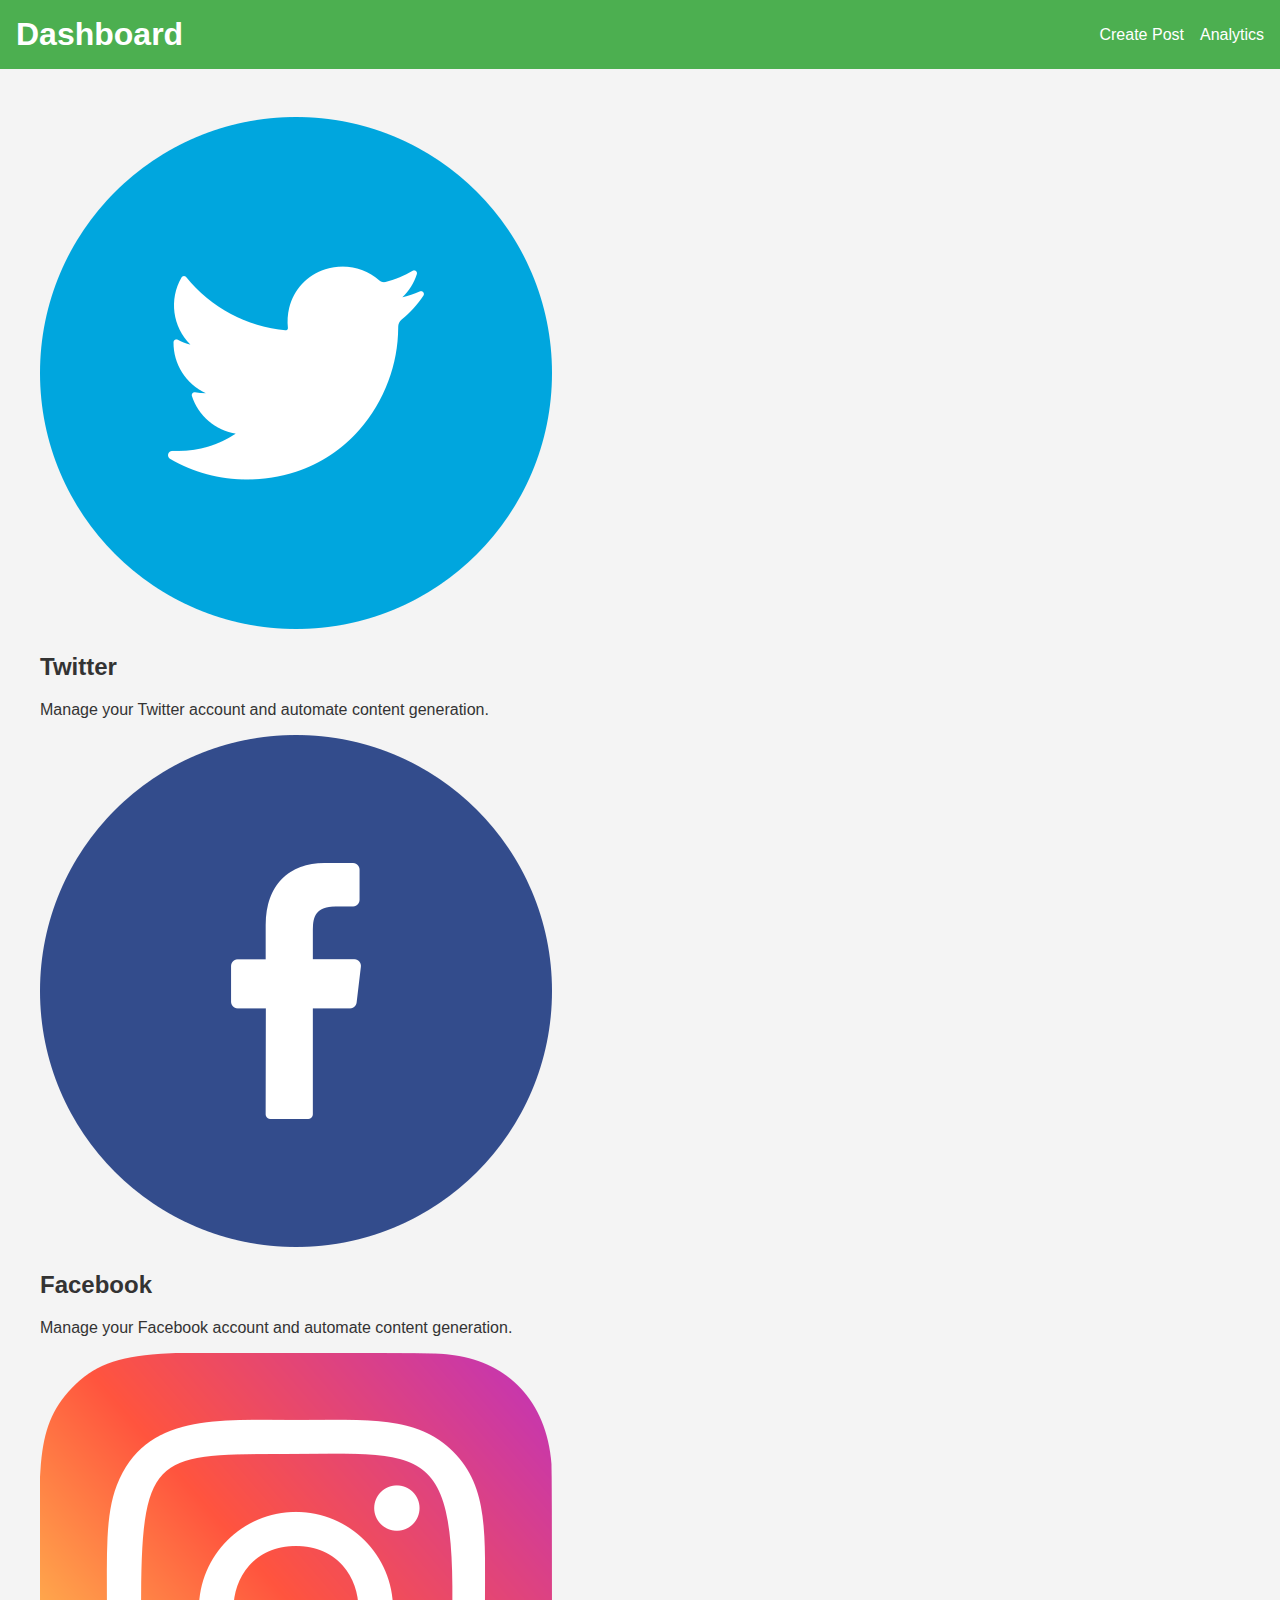
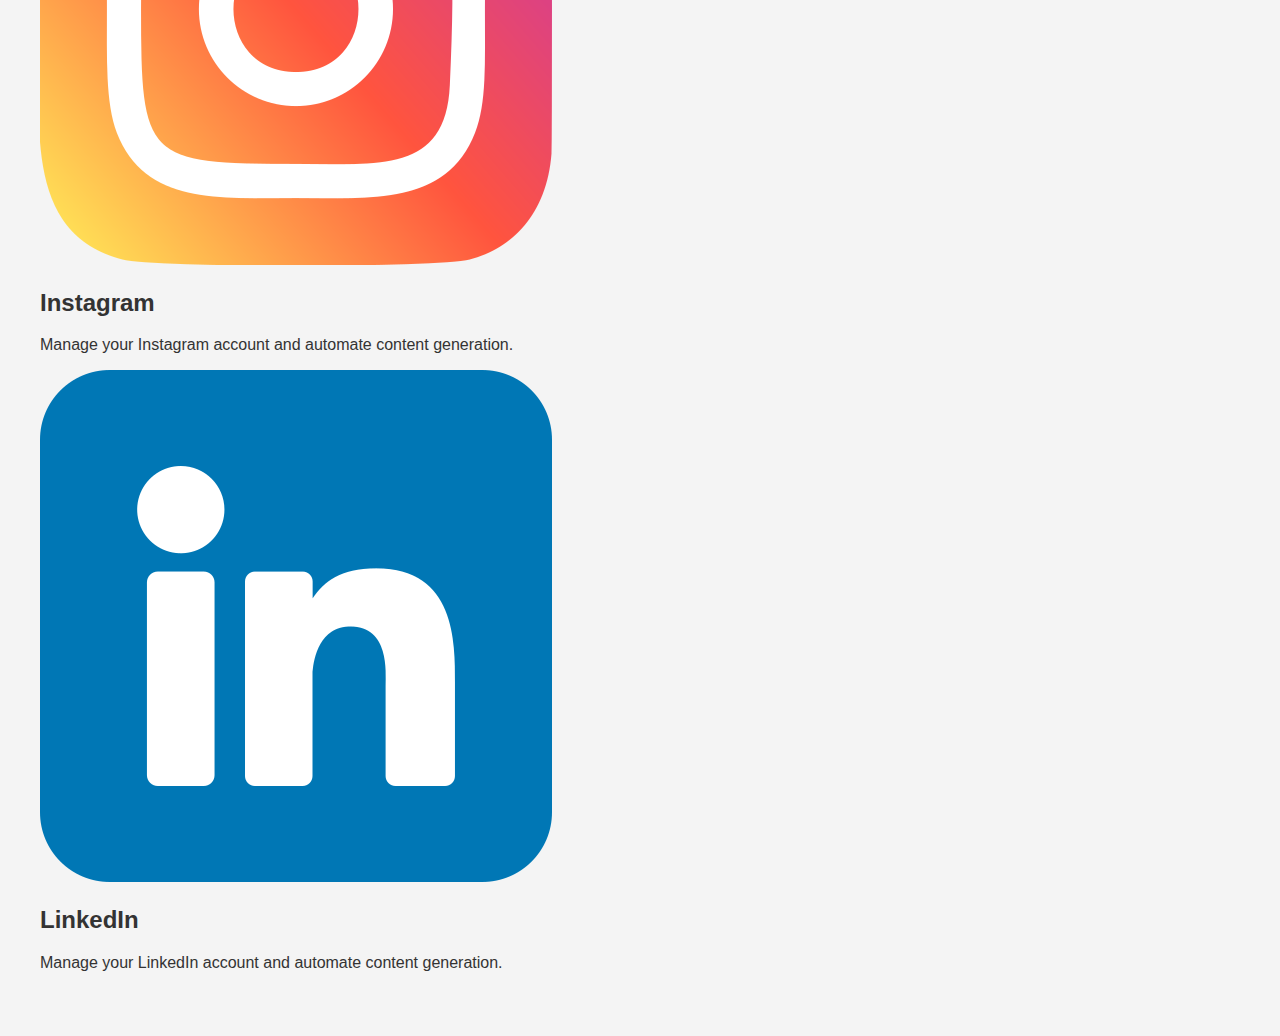
<file: index.html>
<!DOCTYPE html>
<html lang="en">
<head>
  <meta charset="UTF-8">
  <meta name="viewport" content="width=device-width, initial-scale=1.0">
  <link rel="stylesheet" href="styles.css">
  <title>SubSocial: Shipping @ S3</title>
</head>
<body>
  <header>
    <h1>Dashboard</h1>
    <nav>
      <a href="create-post.html">Create Post</a>
      <a href="analytics.html">Analytics</a>
    </nav>
  </header>

  <main>
    <div class="card">
      <img src="twitter.png" alt="Twitter">
      <h2>Twitter</h2>
      <p>Manage your Twitter account and automate content generation.</p>
    </div>

    <div class="card">
      <img src="facebook.png" alt="Facebook">
      <h2>Facebook</h2>
      <p>Manage your Facebook account and automate content generation.</p>
    </div>

    <div class="card">
      <img src="instagram.png" alt="Instagram">
      <h2>Instagram</h2>
      <p>Manage your Instagram account and automate content generation.</p>
    </div>

    <div class="card">
      <img src="linkedin.png" alt="LinkedIn">
      <h2>LinkedIn</h2>
      <p>Manage your LinkedIn account and automate content generation.</p>
    </div>
  </main>
</body>
</html>
</file>
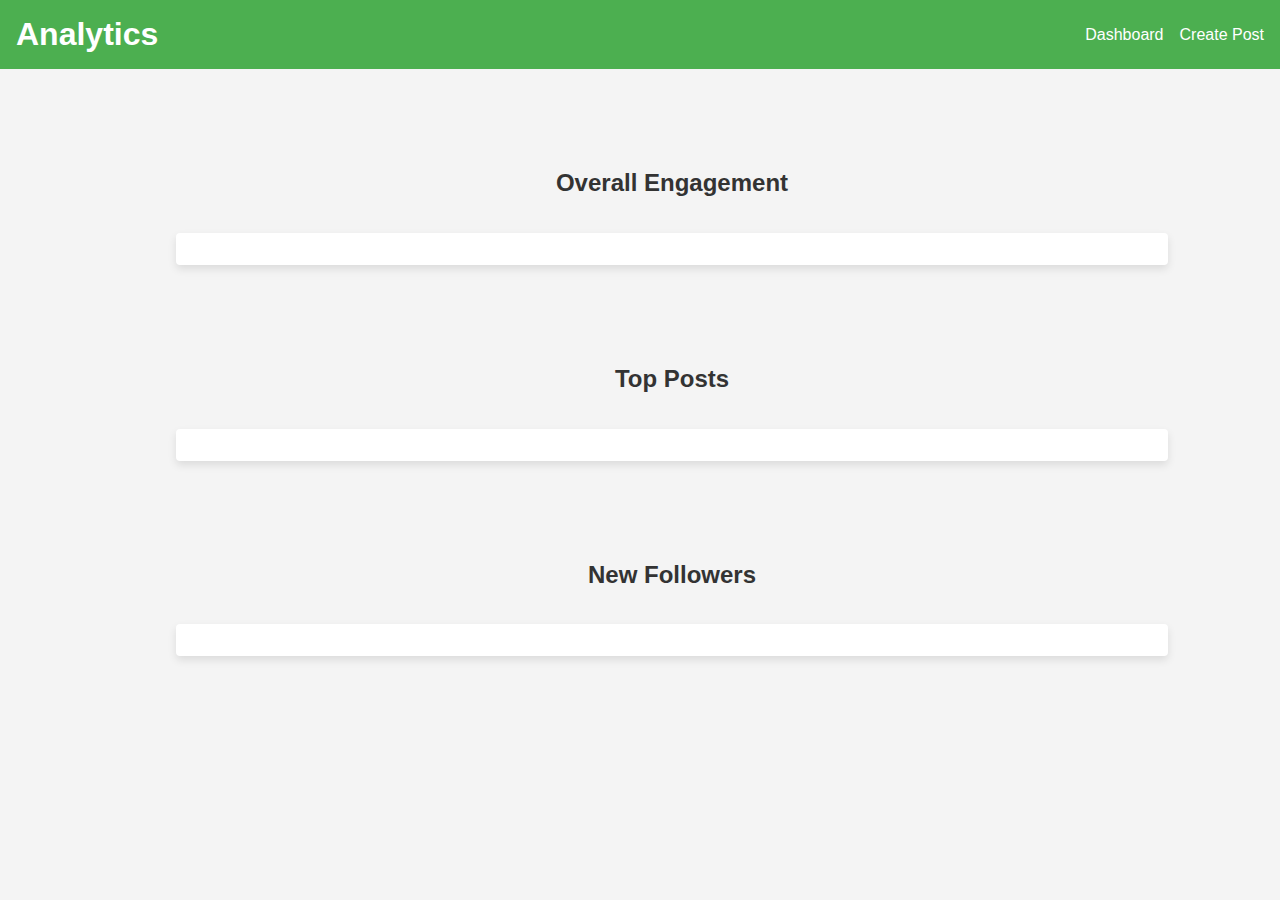
<file: analytics.html>
<!DOCTYPE html>
<html lang="en">
<head>
  <meta charset="UTF-8">
  <meta name="viewport" content="width=device-width, initial-scale=1.0">
  <link rel="stylesheet" href="styles.css">
  <script src="charts.js"></script>
  <title>SubSocial: Shipping @ S3</title>
</head>
<body>
  <header>
    <h1>Analytics</h1>
    <nav>
      <a href="index.html">Dashboard</a>
      <a href="create-post.html">Create Post</a>
    </nav>
  </header>

  <main>
    <section class="analytics-section">
      <h2>Overall Engagement</h2>
      <div class="analytics-chart">
        <!-- Insert a chart for overall engagement using a JavaScript library like Chart.js or D3.js -->
      </div>
    </section>

    <section class="analytics-section">
      <h2>Top Posts</h2>
      <div class="analytics-chart">
        <!-- Insert a chart for top posts using a JavaScript library like Chart.js or D3.js -->
      </div>
    </section>

    <section class="analytics-section">
      <h2>New Followers</h2>
      <div class="analytics-chart">
                <!-- Insert a chart for new followers using a JavaScript library like Chart.js or D3.js -->
      </div>
    </section>
  </main>

</body>
</html>
</file>
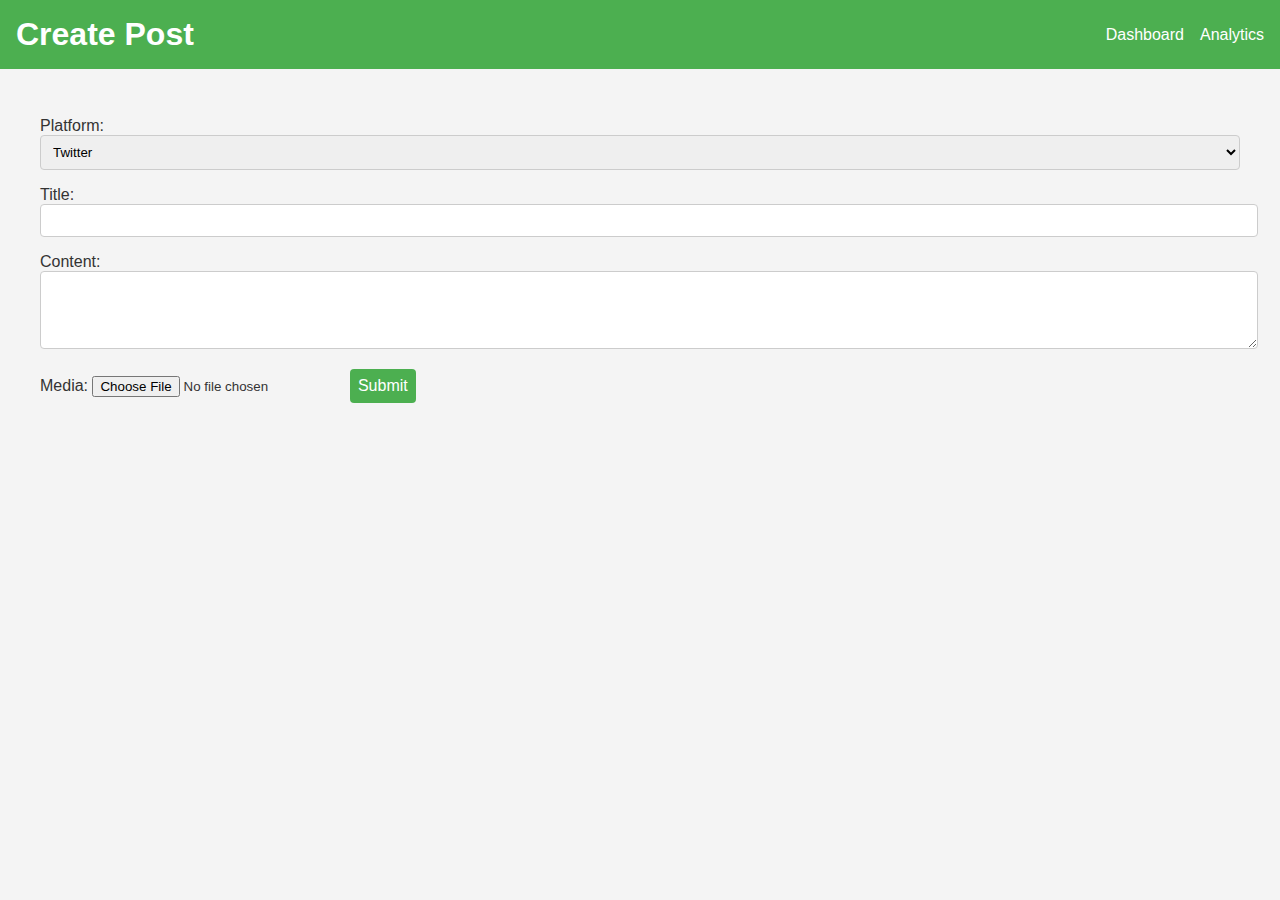
<file: create-post.html>
<!DOCTYPE html>
<html lang="en">
<head>
  <meta charset="UTF-8">
  <meta name="viewport" content="width=device-width, initial-scale=1.0">
  <link rel="stylesheet" href="styles.css">
  <title>Create Post - Social Media Management</title>
</head>
<body>
  <header>
    <h1>Create Post</h1>
    <nav>
      <a href="index.html">Dashboard</a>
      <a href="analytics.html">Analytics</a>
    </nav>
  </header>

  <main>
    <form class="create-post-form">
      <label for="platform">Platform:</label>
      <select id="platform" name="platform">
        <option value="twitter">Twitter</option>
        <option value="facebook">Facebook</option>
        <option value="instagram">Instagram</option>
        <option value="linkedin">LinkedIn</option>
      </select>

      <label for="title">Title:</label>
      <input type="text" id="title" name="title">

      <label for="content">Content:</label>
      <textarea id="content" name="content" rows="4" cols="50"></textarea>

      <label for="media">Media:</label>
      <input type="file" id="media" name="media">

      <button type="submit">Submit</button>
    </form>
  </main>
</body>
</html>
</file>
<file: styles.css>
/* General styles */
body {
    font-family: Arial, sans-serif;
    margin: 0;
    padding: 0;
    background-color: #f4f4f4;
    color: #333;
  }
  
  header {
    background-color: #4CAF50;
    padding: 1rem;
    display: flex;
    justify-content: space-between;
    align-items: center;
  }
  
  header h1 {
    color: white;
    margin: 0;
  }
  
  nav {
    display: flex;
    gap: 1rem;
  }
  
  nav a {
    color: white;
    text-decoration: none;
    transition: color 0.3s;
  }
  
  nav a:hover {
    color: #f1f1f1;
  }
  
  main {
    max-width: 1200px;
    margin: 2rem auto;
    padding: 1rem;
  }
  .img {
  width: 10px; /* Adjust the width as needed */
  height: 10px; /* Adjust the height as needed */
  margin-right: 0.5rem;
  object-fit: contain; /* This property ensures the image maintains its aspect ratio */
}

  /* Dashboard styles */
  .dashboard-card {
    background-color: white;
    border-radius: 4px;
    box-shadow: 0 4px 8px 0 rgba(0, 0, 0, 0.1);
    margin: 1rem;
    padding: 1rem;
    width: calc(33% - 2rem);
    transition: 0.3s;
  }
  
  .dashboard-card:hover {
    box-shadow: 0 8px 16px 0 rgba(0, 0, 0, 0.2);
  }
  
  .dashboard-card h2 {
    margin-top: 0;
    color: #4CAF50;
  }
  
  .dashboard-section {
    display: flex;
    flex-wrap: wrap;
    justify-content: center;
  }
  
  /* Create Post styles */
  .create-post-form label,
  .create-post-form textarea,
  .create-post-form button,
  .create-post-form select,
  .create-post-form input[type="text"],
  .create-post-form input[type="file"] {
    margin-bottom: 1rem;
  }
  
  .create-post-form input[type="text"],
  .create-post-form textarea,
  .create-post-form select {
    width: 100%;
    padding: 0.5rem;
    border: 1px solid #ccc;
    border-radius: 4px;
  }
  
  .create-post-form button[type="submit"] {
    background-color: #4CAF50;
    border: none;
    border-radius: 4px;
    color: white;
    cursor: pointer;
    padding: 0.5rem;
    text-align: center;
    text-decoration: none;
    display: inline-block;
    font-size: 16px;
    transition-duration: 0.4s;
  }
  
  .create-post-form button[type="submit"]:hover {
    background-color: #45a049;
  }
  
  /* Analytics styles */
  .analytics-section {
    display: flex;
    flex-direction: column;
    align-items: center;
    width: 100%;
    padding: 2rem;
  }
  
  .analytics-chart {
    background-color: white;
    border-radius: 4px;
    box-shadow: 0 4px 8px 0 rgba(0, 0, 0, 0.1);
    margin: 1rem;
    padding: 1rem;
    width: 80%;
    transition: 0.3s;
  }
  
  .analytics-chart:hover {
    box-shadow: 0 8px 16px 0 rgba(0, 0, 0, 0.2);
  }
  
  .analytics-chart h2 {
    margin-top: 0;
    color: #4CAF50;
  }
</file>
